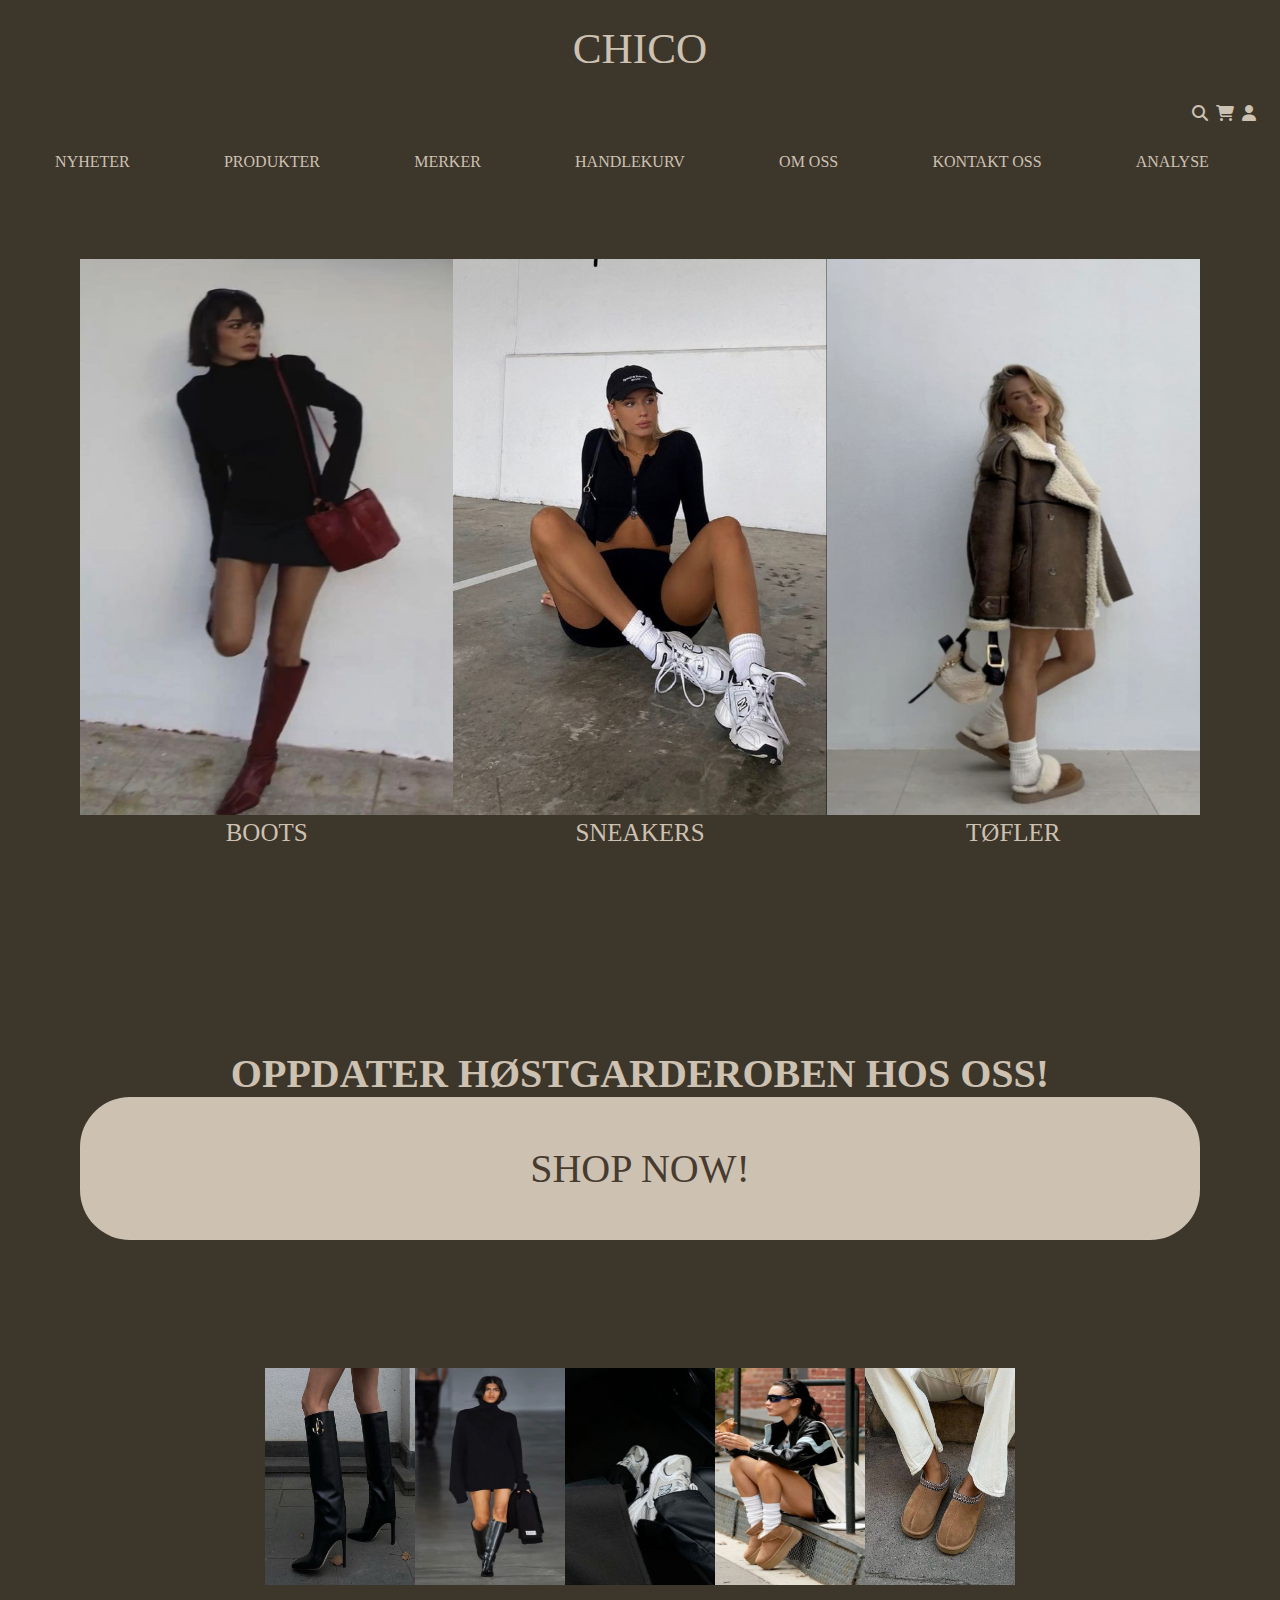
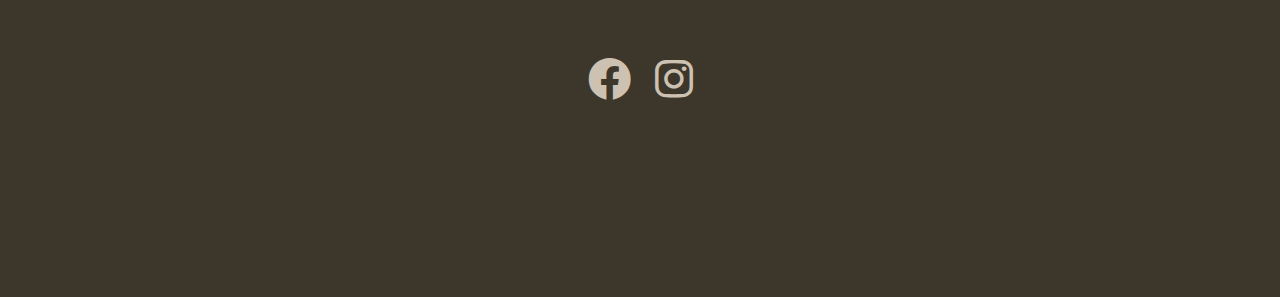
<file: index.html>
<!doctype html>
<html lang="nb">
    <head>
        <meta charset="utf-8">
        <meta name="viewport" content="width=device-width, initial-scale=1.0">
        <meta name="author" content="Louise Amundsen">
        <meta name="description" content="forside til nettbutikk for damesko">
        <meta name="keywords" content="sko, boots, sneakers, tøfler,">
        <!--metadata for instagram start-->
        <!--kilde https://developers.facebook.com/docs/sharing/webmasters/#markup-->
        <meta property="og:title" content="De perfekte skoene for vinteren">
        <meta property="og:description" content="Finn de perfekte skoene du trenger for å holde deg varm og fashionable i julen">
        <meta property="og:image" content="https://no.pinterest.com/pin/108649409753824873/"> <!--tok et passende bilde fra pinterest for å simulere at det er en del av nettsiden og "annonsen" som vises på SOME-->
        <meta propert="og:url" content="https://chico.no"> <!--lagt inn en ikke fungerende url for å simulere at det skal være en link til min nettbutikk -->
        <!--metadata for instagram slutt-->
        <link rel="stylesheet" href="https://necolas.github.io/normalize.css/8.0.1/normalize.css" type="text/css">
        <link href="css/font/css/fontawesome.css" rel="stylesheet">
        <link href="css/font/css/brands.css" rel="stylesheet">
        <link href="css/font/css/solid.css" rel="stylesheet">
        <link rel="stylesheet" href="css/style.css" type="text/css">
        <title>CHICO Damesko</title>
    </head>
    <body>
        <!--skip til hovedinnhold kilde https://www.uutilsynet.no/veiledning/tastaturnavigasjon/37#snarvei_for__hoppe_til_hovedinnholde -->
        <a href="#hovedinnhold" class="snarvei" id="skip">Hopp til hovedinnholdet</a>
        <div id="grid-container">
        <!--aria attributter kilde http://mcdlr.com/wai-aria-cheatsheet/-->
        <header role="banner">
                <nav role="navigation">
                    <a href="#" id="logo">CHICO</a> <!--Logo-->
                    <div> 
                        <i class="fa-solid fa-magnifying-glass"></i>
                        <i class="fa-solid fa-cart-shopping"></i>
                        <i class="fa-regular fa-user"></i>
                    </div>
                    <ul class="navbar">
                        <li><a href="#">NYHETER</a></li>
                        <li><a href="produkt.html">PRODUKTER</a></li>
                        <li><a href="#">MERKER</a></li>
                        <li><a href="handlekurv.html">HANDLEKURV</a></li>
                        <li><a href="#">OM OSS</a></li>
                        <li><a href="#">KONTAKT OSS</a></li>
                        <li><a href="analyse.html">ANALYSE</a></li>
                    </ul>
                </nav>
                <i id="ham" class="fa-solid fa-bars"></i>
        </header>
        <main role="main">
        <section id="hovedinnhold" tabindex="-1">
            <section class="flex-container">
                <article>
                    <img src="img/boots-hvit-vegg.jpg" alt="boots med hvit bakgrunn" class="forside-bilder">
                    <!--https://no.pinterest.com/pin/149533650119932240/-->
                    <a href="produkt.html" class="read-btn">BOOTS</a>
                </article>
                <article>   
                    <img src="img/sneaker-sitter.jpg" alt="sneakers sittende forran hvit vegg" class="forside-bilder">
                    <!--https://no.pinterest.com/pin/1759287345765280/ -->
                    <a href="produkt.html" class="read-btn">SNEAKERS</a>
                </article>   
                <article>
                    <img src="img/tøfler-hvit-vegg.jpg" alt="tøfler forran hvit vegg" class="forside-bilder">
                    <!--https://no.pinterest.com/pin/611785930650629727/-->
                    <a href="produkt.html" class="read-btn">TØFLER</a>
                </article>
            </section>

            <section>
                <h1> OPPDATER HØSTGARDEROBEN HOS OSS!</h1>
                <a href="produkt.html" class="read-more-btn"> SHOP NOW!</a>
            </section>
            <div>
                <section>
                     <img src="img/svarte-boots.jpg" alt="svarte boots" class="some-bilder">
                     <!--https://no.pinterest.com/pin/53972895527183555/-->
                </section>
                <section>
                    <img src="img/catwalk.jpg" alt="catwalk bilde med svarte klær" class="some-bilder">
                    <!--https://no.pinterest.com/pin/388294799134687611/-->
                </section>
                <section>
                    <img src="img/hvit-sneakers-bil.jpg" alt="bilde av hvite sneakers i en bil" class="some-bilder">
                    <!--https://no.pinterest.com/pin/663718063852752085/-->
                </section>
                <section>
                    <img src="img/bella-ugg.jpg" alt="bella hadid med uggs" class="some-bilder">
                    <!--https://no.pinterest.com/pin/687784174363261637/-->
                </section>
                <section>
                    <img src="img/ugg-tasman.jpg" alt="bilde av uggs tasmam" class="some-bilder">
                    <!--https://no.pinterest.com/pin/406379566387078228/-->
                </section>
            </div>
        </section>
        </main>
        <footer role="contentinfo">
            <i class="fa-brands fa-facebook"></i>
            <i class="fa-brands fa-instagram"></i>           
        </footer>
        <!--Java script koden under er hentet fra forelesning til ann-charlotte-->
        <script> 

            let x = document.querySelector(".navbar")
            
            document.getElementById("ham").addEventListener("click", (e) =>{
                if (x.className === "navbar"){
                    x.className += " responsive";
                } else {
                    x.className = "navbar"
                }
            })

        </script>
        </div>
    </body>
</html>
</file>
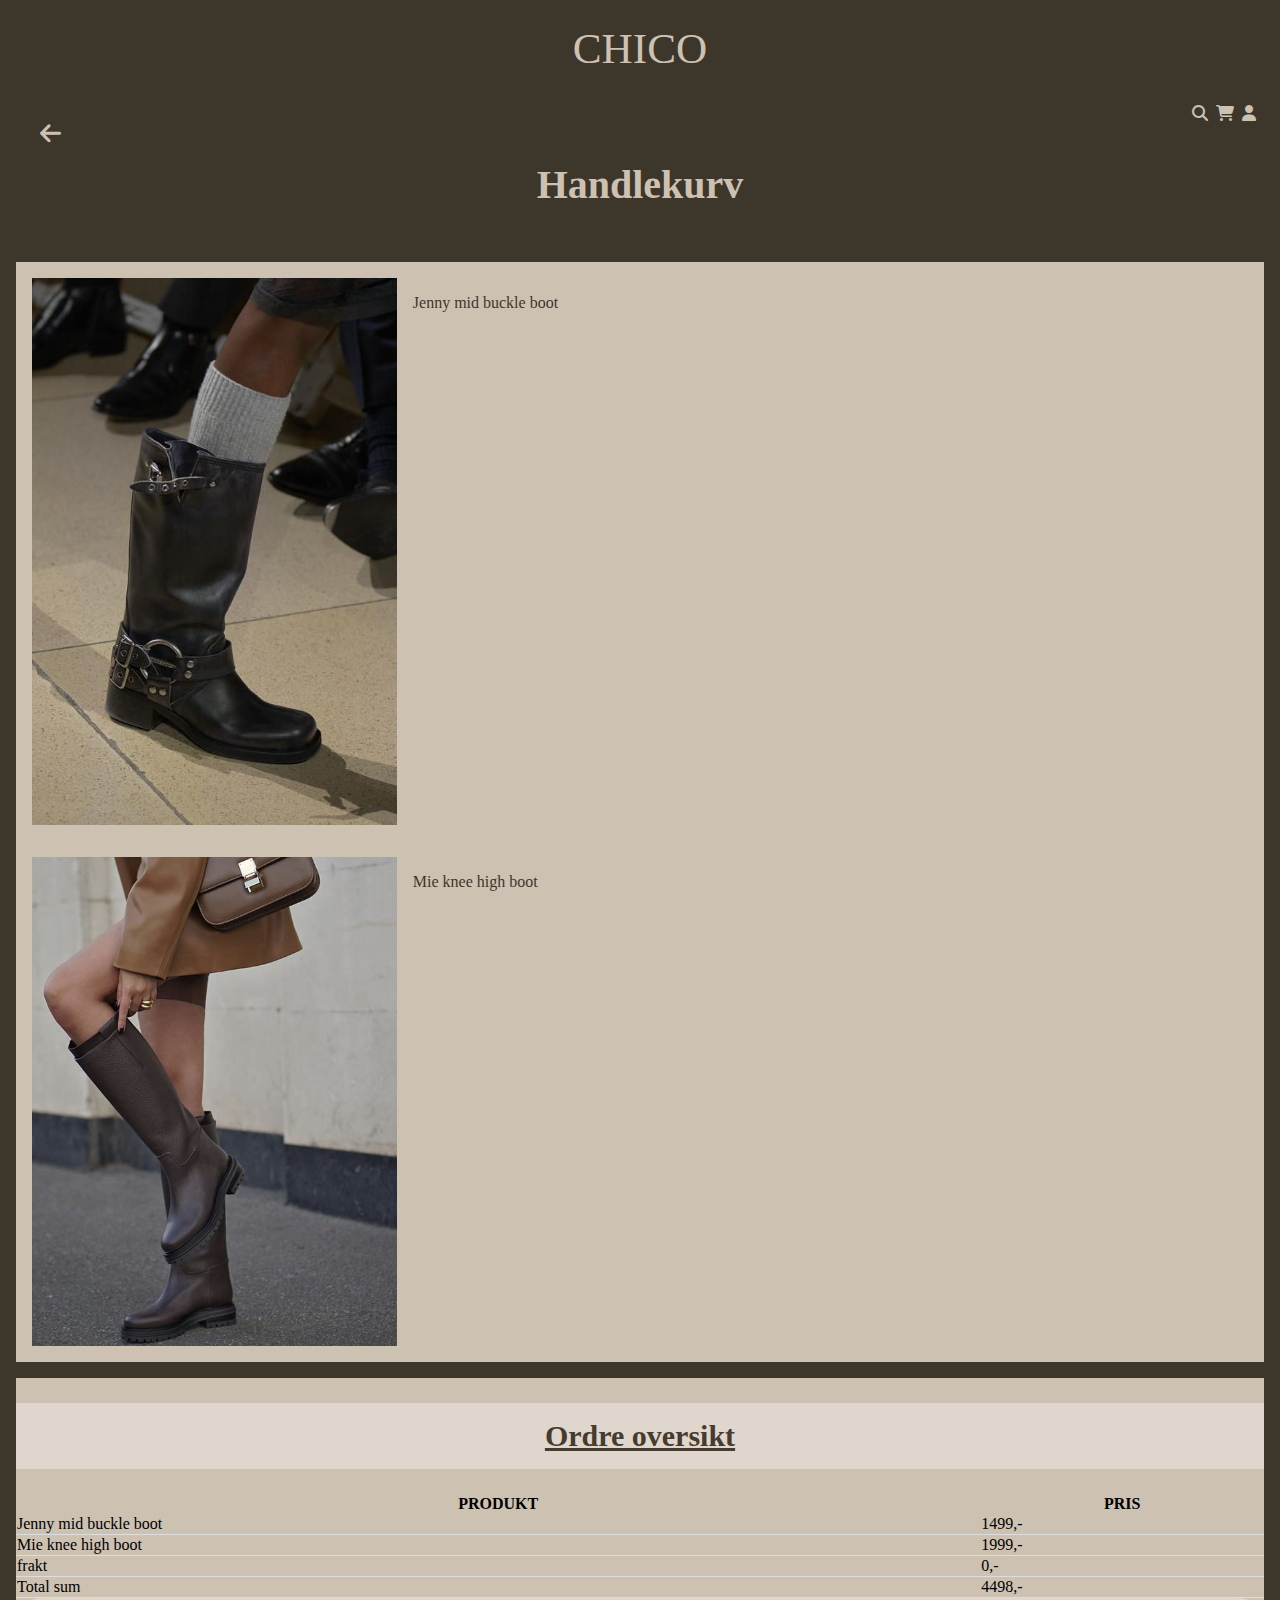
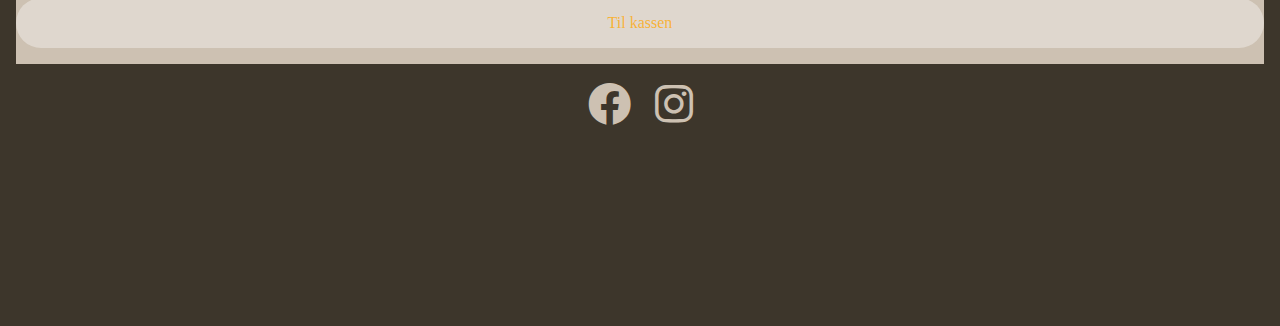
<file: handlekurv.html>
<!doctype html>
<html lang="en">
    <head>
        <meta charset="utf-8">
        <meta name="author" content="Louise Amundsen">
        <meta name="viewport" content="width=device-width, initial-scale=1.0 ">
        <meta name="description" content="handlelkurv siden til skobutikk">
        <meta name="keywords" content="sko, boots, sneakers, tøfler,">
        <!--metadata for some start-->
        <!--kilde https://developers.facebook.com/docs/sharing/webmasters/#markup-->
        <meta property="og:title" content="Must haves du trenger i sko garderoben!">
        <meta property="og:description" content="Her ser du noen av våre must haves for vinteren og hvor lett du kan klikke det hjem til deg!">
        <meta property="og:image" content="https://no.pinterest.com/pin/53972895527183555/"> <!--tok et passende bilde jeg har på nettsiden for å simulere at det er en del av nettsiden og "annonsen" som vises på SOME-->
        <meta propert="og:url" content="https://chico.no/handlekurv"> <!--lagt inn en ikke fungerende url for å simulere at det skal være en link til min nettbutikk -->
        <!--metadata for some slutt-->
        <link rel="stylesheet" href="https://necolas.github.io/normalize.css/8.0.1/normalize.css" type="text/css">
        <link href="css/font/css/fontawesome.css" rel="stylesheet">
        <link href="css/font/css/brands.css" rel="stylesheet">
        <link href="css/font/css/solid.css" rel="stylesheet">
        <link rel="stylesheet" href="css/style.css" type="text/css">
        <title> Handlekurv </title>
    </head>
    <body>
        <!--skip til hovedinnhold kilde https://www.uutilsynet.no/veiledning/tastaturnavigasjon/37#snarvei_for__hoppe_til_hovedinnholdet-->
        <a href="#hovedinnhold" class="snarvei" id="skip">Hopp til hovedinnholdet</a>
        <div id="grid-container">
        <header role="banner">
               <span>
                 <a href="index.html" id="logo">CHICO</a> <!--Logo-->
               </span>
               <div class="handlekurv-ikoner">
                    <i class="fa-solid fa-magnifying-glass"></i>
                    <i class="fa-solid fa-cart-shopping"></i>
                    <i class="fa-regular fa-user"></i>
               </div>
               <i id="arrow-left" class="fa-solid fa-arrow-left"></i>
               <nav>
                 <ul class="handlekurv-navbar">
                    <li><a href="index.html">HJEM</a></li>
                    <li><a href="produkt.html">PRODUKTER</a></li>
                    <li><a href="#">OM OSS</a></li>
                    <li><a href="#">KONTAKT OSS</a></li>
                    <li><a href="analyse.html">ANALYSE</a></li>
                 </ul>
               </nav>
               <h1>Handlekurv</h1>
        </header>
        <main role="main">
            <section id="hovedinnhold" tabindex="-1">
            <section class="handlekurv">
                <article class="handlekurv-article">
                    <img src="img/brun-boot.jpg" alt="bilde av en brun boots på catwalk" class="handlekurv-bilder">
                    <!--https://no.pinterest.com/pin/22447698134968189/-->
                    <p class="handlekurv-p">Jenny mid buckle boot</p>
                </article>
                <article class="handlekurv-article">
                    <img src="img/to-brune-boots.jpg" alt="bilde av brune boots utendørs" class="handlekurv-bilder">
                    <!--https://no.pinterest.com/pin/19281104647956591/-->
                    <p class="handlekurv-p">Mie knee high boot</p>
                </article>
            </section>
            <aside>
                <h2>Ordre oversikt</h2>
                <!--under har jeg brukt w3schools til <table> taggen https://www.w3schools.com/html/html_tables.asp -->
                <table style="width:100%">
                    <tr>
                        <th>PRODUKT</th>
                        <th>PRIS</th>
                    </tr>
                    <tr>
                        <td>Jenny mid buckle boot</td> <!--colspan taggen hentet fra w3schools https://www.w3schools.com/css/css_table.asp-->
                        <td>1499,-</td>
                    </tr>
                    <tr>
                        <td>Mie knee high boot</td>
                        <td>1999,-</td>
                    </tr>
                    <tr>
                        <td>frakt</td>
                        <td>0,-</td>
                    </tr>
                    <tr>
                        <td>Total sum</td>
                        <td>4498,-</td>
                    </tr>
                </table>
                <a href="#" class="black-btn">Til kassen</a>
            </aside>
            </section>
        </main>
        <footer role="contentinfo">
                <i class="fa-brands fa-facebook"></i>
                <i class="fa-brands fa-instagram"></i> 
        </footer>
        <!--java script koden er hentet fra forelesningen til ann-charlott-->
        <script>

            let x = document.querySelector(".handlekurv-navbar")
            
            document.getElementById("arrow-left").addEventListener("click", (e) =>{
                if (x.className === "handlekurv-navbar"){
                    x.className += " responsive";
                } else {
                    x.className = "handlekurv-navbar"
                }
            })

        </script>
        </div>
    </body>


</html>
</file>
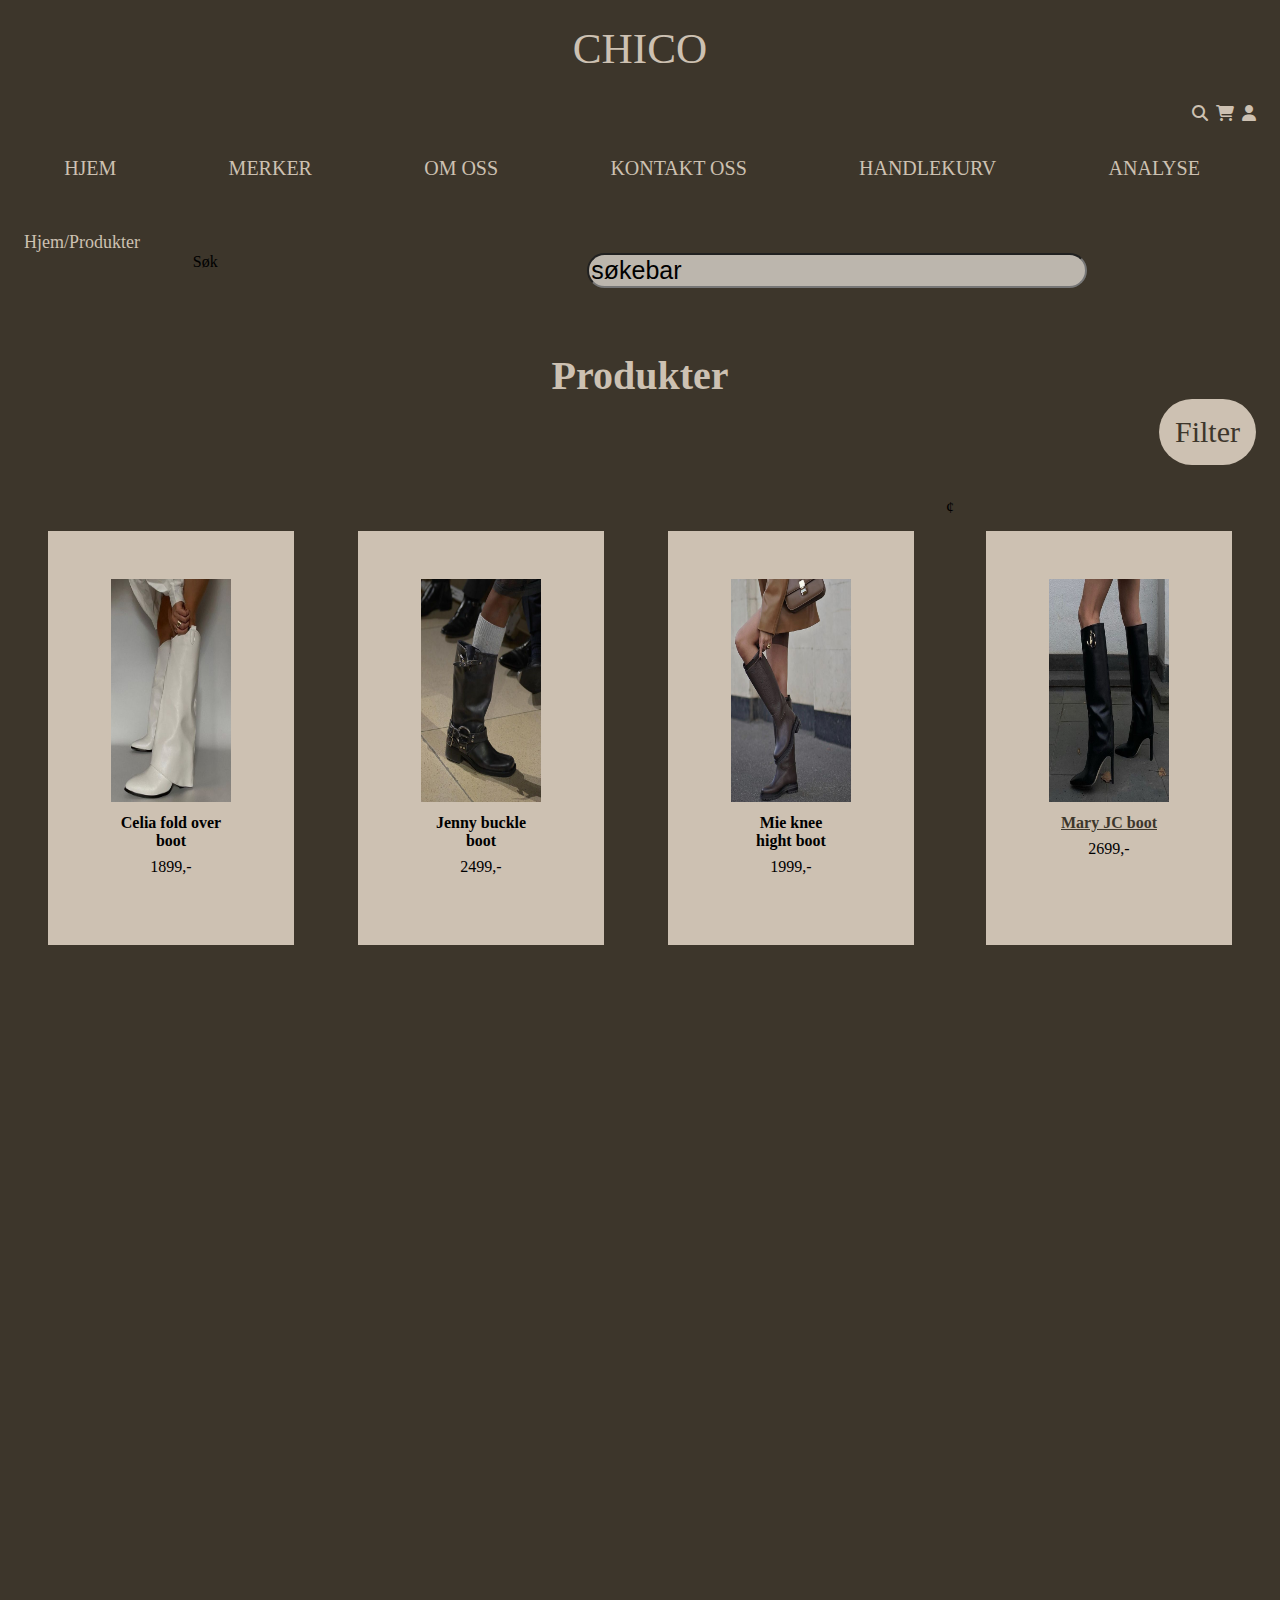
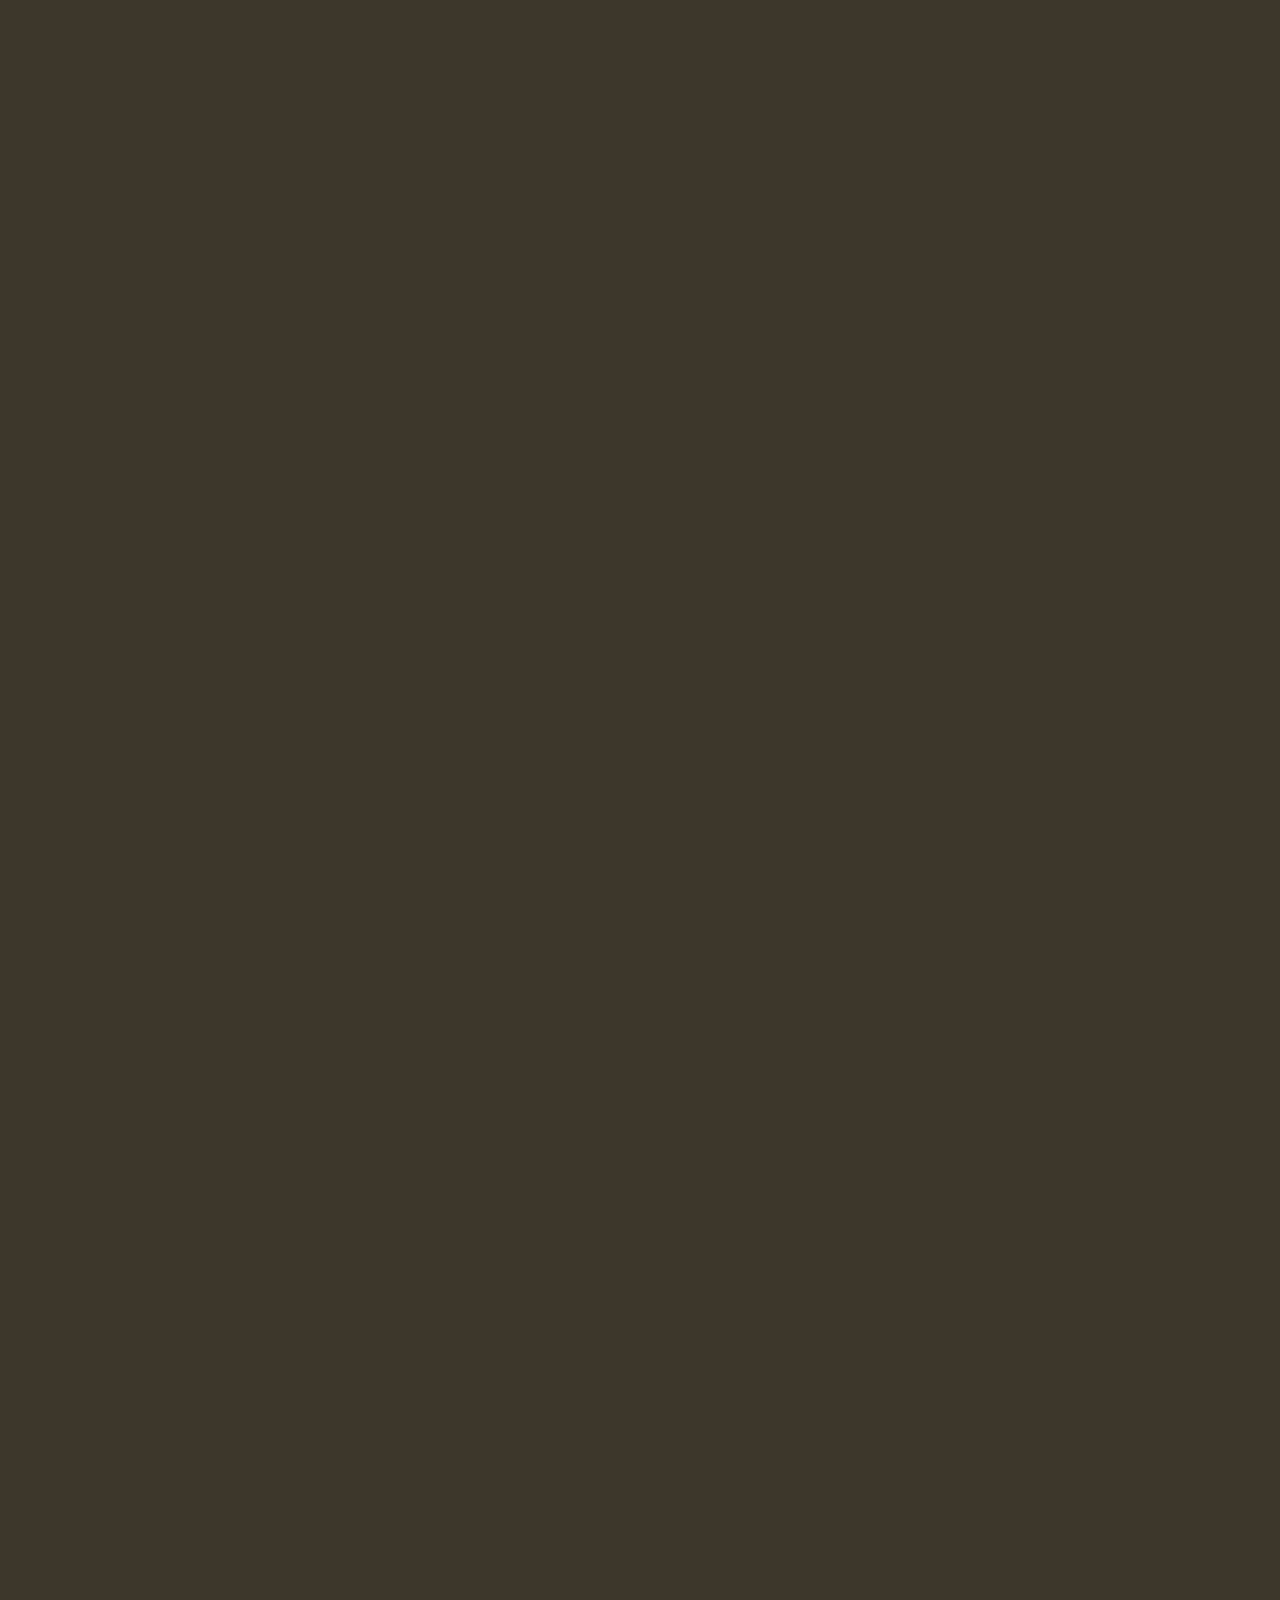
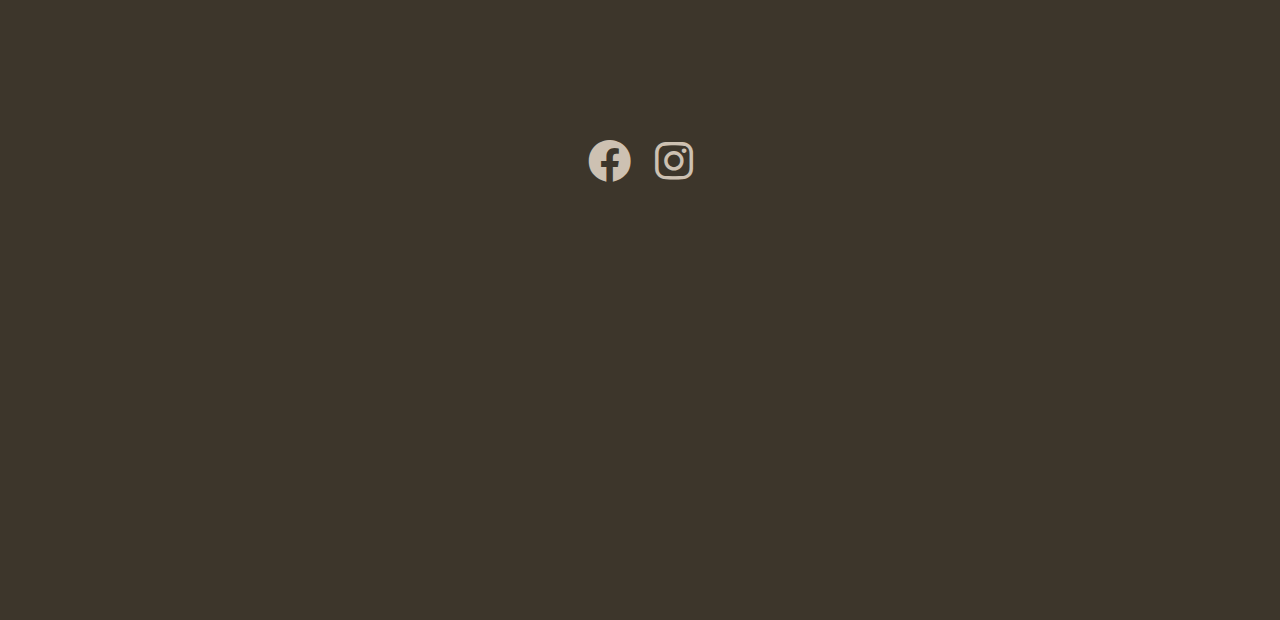
<file: produkt.html>
<!doctype html>
<html lang="en">
    <head>
        <meta charset="utf-8">
        <meta name="author" content="Louise Amundsen">
        <meta name="viewport" content="width=device-width, initial-scale=1.0 ">
        <meta name="description" content="produkside til skobutikk">
        <meta name="keywords" content="sko, boots, sneakers, tøfler,">
        <!--metadata for some start-->
        <!--kikde https://developers.facebook.com/docs/sharing/webmasters/#markup-->
        <meta property="og:title" content="Disse Bootsene trenger du i vinter!">
        <meta property="og:description" content="Finn de perfekte skoene du trenger for å holde deg varm og komfertabel hele vinteren">
        <meta property="og:image" content="https://i.pinimg.com/564x/05/9d/b7/059db7b7bea9336577566ffb4873607e.jpg"> <!--tok et passende bilde fra pinterest for å simulere at det er en del av nettsiden og "annonsen" som vises på SOME-->
        <meta propert="og:url" content="https://chico.no/produkter"> <!--lagt inn en ikke fungerende url for å simulere at det skal være en link til min nettbutikk -->
        <!--metadata for some slutt-->
        <link rel="stylesheet" href="https://necolas.github.io/normalize.css/8.0.1/normalize.css" type="text/css">
        <link href="css/font/css/fontawesome.css" rel="stylesheet">
        <link href="css/font/css/brands.css" rel="stylesheet">
        <link href="css/font/css/solid.css" rel="stylesheet">
        <link rel="stylesheet" href="css/style.css" type="text/css">
        <title> Produkter </title>
    </head>
    <body>
        <!--skip til hovedinnhold kilde https://www.uutilsynet.no/veiledning/tastaturnavigasjon/37#snarvei_for__hoppe_til_hovedinnholdet-->
        <a href="#hovedinnhold" class="snarvei" id="skip">Hopp til hovedinnholdet</a>
        <div id="grid-container">
            <header role="banner">
                <span>
                    <a href="index.html" id="logo">CHICO</a> <!--Logo-->
                </span>
                <nav role="navigation">
                    <div>
                        <i class="fa-solid fa-magnifying-glass"></i>
                        <i class="fa-solid fa-cart-shopping"></i>
                        <i class="fa-regular fa-user"></i>
                    </div>
                    <i id="ham" class="fa-solid fa-bars"></i>
                    <ul class="produkt-navbar">
                        <li><a href="index.html">HJEM</a></li>
                        <li><a href="#">MERKER</a></li>
                        <li><a href="#">OM OSS</a></li>
                        <li><a href="#">KONTAKT OSS</a></li>
                        <li><a href="handlekurv.html">HANDLEKURV</a></li>
                        <li><a href="analyse.html">ANALYSE</a></li>
                    </ul>
                    <p>Hjem/Produkter</p>
                    <label>
                      Søk
                      <input type="text" id="søk"  placeholder="søkebar">
                    </label>
                </nav>
                <h1>Produkter</h1>
                <div class="filter-knapp">
                    <a href="#" class="filter-btn">Filter</a>
                </div>
            </header>
            <main role="main" class="pynt-produktside">
                <section id="hovedinnhold" tabindex="-1">
                <section class="produkter-1">
                    <article itemscope itemtype="https://schema.org/Product" class="produktside-article">
                        <img itemprop="image" src="img/hvit-boot.jpg" alt="hvite boots forran hvit vegg" class="produktside-bilder">
                        <!--https://no.pinterest.com/pin/15692298693976891/-->
                        <h2 class="navn-sko" itemprop="name">Celia fold over boot</h2>
                        <p itemprop="price" content="1899.00" class="navn-sko">1899,-</p>
                        <meta itemprop="position" content="1">
                        <div itemprop="aggregateRating" itemscope itemtype="https://schema.org/aggregateRating">
                            <meta itemprop="reviewCount" content="100">
                            <meta itemprop="ratingValue" content="5">
                        </div>
                    </article>
                    <article itemscope itemtype="https://schema.org/Product" class="produktside-article">
                        <img itemprop="image" src="img/brun-boot.jpg" alt="brun boot på catwalk" class="produktside-bilder">
                        <!--https://no.pinterest.com/pin/22447698134968189/-->
                        <h2 class="navn-sko" itemprop="name">Jenny buckle boot</h2>
                        <p itemprop="price" content="2499.00" class="navn-sko">2499,-</p>
                        <meta itemprop="position" content="2">
                        <div itemprop="aggregateRating" itemscope itemtype="https://schema.org/aggregateRating">
                            <meta itemprop="reviewCount" content="110">
                            <meta itemprop="ratingValue" content="4.5">
                        </div>
                    </article>
                    <article itemscope itemtype="https://schema.org/Product" class="produktside-article">
                        <img itemprop="image" src="img/to-brune-boots.jpg" alt="to brune boots" class="produktside-bilder">
                        <!--https://no.pinterest.com/pin/19281104647956591/-->
                        <h2 class="navn-sko" itemprop="name">Mie knee hight boot</h2>
                        <p itemprop="price" content="1999.00" class="navn-sko">1999,-</p>
                        <meta itemprop="position" content="3">
                        <div itemprop="aggregateRating" itemscope itemtype="https://schema.org/aggregateRating">
                            <meta itemprop="reviewCount" content="100">
                            <meta itemprop="ratingValue" content="5">
                        </div>
                    </article>¢
                    <article itemscope itemtype="https://schema.org/Product" class="produktside-article">
                        <img itemprop="image" src="img/svarte-boots.jpg" alt="to svarte boots forran en vegg" class="produktside-bilder">
                        <!--https://no.pinterest.com/pin/53972895527183555/-->
                        <h2 classs="navn-sko" itemprop="name">Mary JC  boot</h2>
                        <p itemprop="price" content="2699.00" class="navn-sko"> 2699,-</p>
                        <meta itemprop="position" content="4">
                        <div itemprop="aggregateRating" itemscope itemtype="https://schema.org/aggregateRating">
                            <meta itemprop="reviewCount" content="100">
                            <meta itemprop="ratingValue" content="4.8">
                        </div>
                    </article>
                </section>
                </section>
            </main>
            <footer role="contentinfo"> 
                    <i class="fa-brands fa-facebook"></i>
                    <i class="fa-brands fa-instagram"></i> 
            </footer>
        </div>
        <!--java script koden er hentet fra forelesningen til ann-charllotte-->
        <script>

            let x = document.querySelector(".produkt-navbar")
            
            document.getElementById("ham").addEventListener("click", (e) =>{
                if (x.className === "produkt-navbar"){
                    x.className += " responsive";
                } else {
                    x.className = "produkt-navbar"
                }
            })

        </script>
    </body>
</html>
</file>
<file: css/style.css>
*{
    box-sizing: border-box;
}

body{
    background-color: rgb(61, 54, 43);
}

#grid-container{ /*ALLE SIDENE*/
    /* inspirasjon for css for grid er hentet fra webstricks https://lms.webtricks.blog/kurs/webutvikling/css-grid/grid-container*/
    display: grid;
    grid-template-areas: "header"
                        "main"
                        "footer";
    grid-row-gap: 10px;
    grid-column-gap: 10px;
    grid-template-rows: 0fr 3fr 0fr;
}


header{ /*ALLE SIDENE*/
  grid-area: header;
}

main{ /*ALLE SIDENE*/
    grid-area: main;
}

footer{ /*ALLE SIDENE*/
    grid-area: footer;
}


#logo{ /*ALLE SIDENE*/
    display: grid;
    text-decoration: none; 
    justify-content: center;
    font-size: calc(1.5em + 1.5vw);
    font-weight: 500;
    color: rgb(205,193,178);
    padding: 1rem;
}

.handlekurv-ikoner{ /*HANDLEKURVSIDEN*/
    display: flex;
    justify-content: right;
    position: relative;
    gap:0.5rem;
    padding: 1rem 1rem 0rem 0rem;
    color: rgb(205,193,178);
}

#arrow-left{
    display: flex;
    padding: 0rem 2rem;
    color: rgb(205,193,178);
    font-size: 1.5rem;
}

header nav div{ /*FORSIDEN OG PRODUKTSIDEN*/
    display: flex;
    justify-content: right;
    position: relative;
    gap: 0.5rem;
    padding: 1rem 1rem 0rem 0;
    color: rgb(205,193,178);
}
.handlekurv-navbar{
    display: none;
    text-decoration: none;
}

.produkt-navbar{ /*PRODUKTSIDE*/
    display: none;
    text-decoration: none;
}

#ham{ /*FORSIDEN OG PRODUKTSIDEN*/
    display: flex;
    justify-content: left;
    font-size:1.8rem;
    padding: 0rem 0rem 0rem 1rem;
    color: rgb(205,193,178);
}

header nav p{ /*PRODUKTSIDE*/
    color: rgb(205,193,178);
    text-decoration-line: none;
}

header nav label{ /*PRODUKTSIDE*/
    display: flex;
    justify-content: space-around;
}

header nav label input{ /*PRODUKTSIDE*/
    width: 320px;
    background-color: rgba(226, 219, 211, 0.775);
    border-radius: 50px;
    color: black;
}

::placeholder {
    color: black;
}

#skip{
    color: white;
}

.navbar{ /*FORSIDEN*/
    display: none;
    text-decoration: none;
}

.responsive{ /*FORSIDE OG PRODUKTSIDE*/
    display: flex;
    flex-direction: column;
    position: absolute;
    background-color: #a89e9e;
    width:100%;
    list-style: none;
    padding: 0;
}

.responsive a{ /*FORSIDEN*/
    color: #fff;
    display: inline-block;
    text-decoration: none;
    padding:1rem;
}

h1{ /*PRODUKTSIDEN*/
    color: rgb(205,193,178);
    text-decoration-line: none;
    padding: 0rem 1rem;
    margin: 1rem 0rem 0rem;
}

.filter-knapp{ /*PRODUKTSIDE*/
    display: flex;
    justify-content: right;
    padding: 0rem 1rem 0rem 0rem;
}

header div a{ /*PRODUKTSIDE*/
    background-color: rgb(205,193,178);
    color: rgb(61, 54, 43);
    text-decoration: none;
    border-radius: 50px;
    padding: 0.2rem;
}



main{ /*ALLE SIDENE*/
    width: 100%;
    margin: 0 auto;
    padding: 0.5rem;
}

.flex-container{ /*FORSIDEN*/
    display: flex;
    flex-direction: row;
    justify-content: center;
}

article{ /*USIKKER*/
    flex: 1;

}

.forside-bilder{ /*FORSIDEN*/
    max-width: 100%;
    height: 80%;
    width: 100%;
}

.produkter-1{ /*PRODUKTSIDE*/
    display: flex;
    flex-wrap: wrap;
    flex-direction: row;
}



.produktside-article{ /*PRODUKTSIDE*/
    width: 100%;
    text-align: center;
    padding: 3rem;
    background-color: rgb(205,193,178);
    margin: 2rem;
}

.produktside-bilder{ /*PRODUKTSIDE*/
    max-width: 100%;
    height: 70%;
    width: 80%;
}

.handlekurv{
    display: flex;
    flex-direction: column;
    background-color: rgb(205,193,178);
}

.handlekurv-article{
    display: flex;
    padding: 1rem;
}

.handlekurv-p{
    padding: 1rem;
}

.handlekurv-bilder{
    max-width: 100%;
    height: auto;
    width: 30%;
}


.read-btn{ /*FORSIDEN*/
    display: flex;
    color: rgb(205,193,178);
    text-decoration: none;
    justify-content: center;
    
}

main section h1{ /*FORSIDEN*/
    display: flex;
    justify-content: center;
    color:rgb(205,193,178);
    padding: 1rem 2rem 0rem;
    text-align: center;
    text-decoration: none;
}

main section article h2{
    display: flex;
    color:rgb(61, 54, 43);
    padding: 0rem 1rem 0rem;
    font-size: 16px;
    margin: 0.5rem;
}

main section article p{
    color: rgb(61, 54, 43);
    padding: 0;
    margin: 0;

}

.read-more-btn{ /*ALLE SIDENE*/
    display: flex;
    background-color:rgb(205,193,178);
    color:rgb(70, 59, 46);
    text-decoration: none;
    justify-content: center;
    padding: 2rem;
    margin: 0rem 4rem 4rem;
    border-radius:50px;
}

.some-bilder{ /*FORSIDEN*/
    max-width: 100%;
    height: 80%;
    width: 100%;
}

main div{ /*FORSIDEN*/
    display: flex;
    flex-direction: row;
    justify-content: center;
    padding: 4rem 4rem 0rem;
}

main aside{ /*HANDLEKURV*/
    background-color: rgb(205,193,178);
    padding: 0rem 0rem 1rem;
    margin: 1rem 0rem 0rem;
}

main aside h2{ /*HANDLEKURV*/
    display: flex;
    background-color: rgba(242, 238, 233, 0.500);
    color: rgb(70, 59, 46);
    justify-content: center;
    padding: 1rem;
}

table{ /* table og td css er hentet fra w3schools https://www.w3schools.com/css/css_table.asp*/
    border-collapse: collapse; 
    
}

td{
    border-bottom: 1px solid #ddd;
}


.black-btn{ /*HANDLEKURV*/
    display: flex;
    justify-content: center;
    text-decoration: none;
    padding: 1rem;
    color: rgba(255, 166, 0, 0.758);
    background-color: rgba(242, 238, 233, 0.500);
    border-radius: 100px;
}

footer{ /*ALLE SIDENE*/
    display: flex;
    color:rgb(205,193,178);
    justify-content: center;
    gap: 1.5rem;
    font-size: calc(1.5em + 1.5vw);
}

.navbar-analyse{
    color: rgb(253, 253, 253);
    display: flex;
    justify-content: space-around;
    list-style-type: none;
    padding: 1rem 1rem 1rem 0rem;
}

.analyse-p{
    color: rgb(205,193,178);
    font-size: 20px;
    padding: 1rem 0rem 1rem 0rem;
}


header nav li a{
    color: rgb(205,193,178);
    text-decoration: none;
}

h2{
    display: flex;
    justify-content: center;
    color:rgb(205,193,178);
    padding: 4rem 0rem 0rem;
    text-align: center;
    font-size: 30px;
    text-decoration: underline;
}

.navn-sko{
    color: black;
    text-decoration: none;
}

.overskrift{
    color: rgb(205,193,178);
    justify-content: left;
    padding: 3rem 0rem 0rem;
    font-size: 25px;
    
}


h4{
    color: rgb(205,193,178);
    font-size: 20px;
    padding: 4rem 0rem 0rem;
    margin: 4rem 0rem 0rem;
}

h6{
    color: rgb(205,193,178);
}

.analyse-bilder{
    max-width: 30%;
    height: 20%;
    width: 50%;
}

.analyse-webaim{
    max-width: 20%;
    height: 10%;
    width: 40%;
}

.analyse-bilder-seo{
    max-width: 50%;
    height: 30%;
    width: 80%;
    padding: 0rem 0rem 3rem;
}

.analyse-table{
    background-color: #fff;
}

.liste{
    color: rgb(205,193,178);
}

section p{
    color: rgb(205,193,178);
}

.p-resultater{
    color: rgb(205,193,178);
    font-size: 20px;
    padding: 1rem 0rem 1rem 0rem;
}

.snarvei{
    position: absolute;
    left:-2000px;
    top: 0px;
}

.snarvei:focus{
    left:0px;
}

.chatgpt-padding{
    padding: 1rem 0rem 0rem 0rem;
}






@media only screen and (min-width:600px){

    /*css for grid er hentet fra webtricks https://lms.webtricks.blog/kurs/webutvikling/css-grid/grid-container*/
        #grid-container{ /*ALLE SIDENE*/ 
            display: grid;
            grid-template-areas: "header header header"
                                "main main main"
                                "footer footer footer";
            grid-row-gap: 10px;
            grid-column-gap: 10px;
            grid-template-columns: 0fr 3fr 0fr;
            grid-template-rows: 1fr 6fr 1fr;
         }

        #ham{ /*FORSIDE OG PRODUKTSIDE*/
            display: none;
        }

        .navbar{ /*FORSIDE*/
            display: flex;
            justify-content: space-around;
            list-style-type: none;
            padding: 1rem 1rem 1rem 0rem;
        }

        header nav ul li a{ /*FORSIDE*/
            text-decoration: none;
            color: rgb(205,193,178);
        }

        .flex-container{ /*FORSIDE*/
            padding: 0rem 4rem 4rem 4rem;
        }

        .read-btn{ /*FORSIDE*/
            font-size: 25px;
        }

        main section h3{ /*FORSIDE*/
            font-size: 30px;
        }

        .read-more-btn{ /*FORSIDE*/
            padding: 3rem;
            font-size: 40px;
        }

        .some-bilder{ /*FORSIDE*/
            max-width: 150px;
        }

        .produkt-navbar{ /*PRODUKTSIDE*/
            display: flex;
            list-style-type: none;
            justify-content: space-around;
            padding: 1rem 1rem 1rem 0rem;
            font-size: 20px;
        }

        header nav p{ /*PRODUKTSIDE*/
            padding: 1rem 1rem 0rem;
            margin: 1rem 0rem 0rem;
            font-size: 18px;
        }

        header nav label{ /*PRODUKTSIDE*/
            padding: 0rem 0rem 3rem;
        }

        header nav label input{ /*PRODUKTSIDE*/
            font-size: 25px;
            width: 500px;
        }

        h1{ /*PRODUKTSIDE*/
            text-align: center;
            font-size: 40px;
        }

        .filter-knapp{ /*PRODUKTSIDE*/
            font-size:30px;
        }

        .filter-btn{ /*PRODUKTSIDE*/
            padding: 1rem;
            margin: 0rem 0rem 1rem;
            border-radius: 50px;
        }

        main aside{
            display: grid;
        }
}
</file>
<file: css/font/css/brands.css>
/*!
 * Font Awesome Free 6.4.2 by @fontawesome - https://fontawesome.com
 * License - https://fontawesome.com/license/free (Icons: CC BY 4.0, Fonts: SIL OFL 1.1, Code: MIT License)
 * Copyright 2023 Fonticons, Inc.
 */
:root, :host {
  --fa-style-family-brands: 'Font Awesome 6 Brands';
  --fa-font-brands: normal 400 1em/1 'Font Awesome 6 Brands'; }

@font-face {
  font-family: 'Font Awesome 6 Brands';
  font-style: normal;
  font-weight: 400;
  font-display: block;
  src: url("../webfonts/fa-brands-400.woff2") format("woff2"), url("../webfonts/fa-brands-400.ttf") format("truetype"); }

.fab,
.fa-brands {
  font-weight: 400; }

.fa-monero:before {
  content: "\f3d0"; }

.fa-hooli:before {
  content: "\f427"; }

.fa-yelp:before {
  content: "\f1e9"; }

.fa-cc-visa:before {
  content: "\f1f0"; }

.fa-lastfm:before {
  content: "\f202"; }

.fa-shopware:before {
  content: "\f5b5"; }

.fa-creative-commons-nc:before {
  content: "\f4e8"; }

.fa-aws:before {
  content: "\f375"; }

.fa-redhat:before {
  content: "\f7bc"; }

.fa-yoast:before {
  content: "\f2b1"; }

.fa-cloudflare:before {
  content: "\e07d"; }

.fa-ups:before {
  content: "\f7e0"; }

.fa-wpexplorer:before {
  content: "\f2de"; }

.fa-dyalog:before {
  content: "\f399"; }

.fa-bity:before {
  content: "\f37a"; }

.fa-stackpath:before {
  content: "\f842"; }

.fa-buysellads:before {
  content: "\f20d"; }

.fa-first-order:before {
  content: "\f2b0"; }

.fa-modx:before {
  content: "\f285"; }

.fa-guilded:before {
  content: "\e07e"; }

.fa-vnv:before {
  content: "\f40b"; }

.fa-square-js:before {
  content: "\f3b9"; }

.fa-js-square:before {
  content: "\f3b9"; }

.fa-microsoft:before {
  content: "\f3ca"; }

.fa-qq:before {
  content: "\f1d6"; }

.fa-orcid:before {
  content: "\f8d2"; }

.fa-java:before {
  content: "\f4e4"; }

.fa-invision:before {
  content: "\f7b0"; }

.fa-creative-commons-pd-alt:before {
  content: "\f4ed"; }

.fa-centercode:before {
  content: "\f380"; }

.fa-glide-g:before {
  content: "\f2a6"; }

.fa-drupal:before {
  content: "\f1a9"; }

.fa-hire-a-helper:before {
  content: "\f3b0"; }

.fa-creative-commons-by:before {
  content: "\f4e7"; }

.fa-unity:before {
  content: "\e049"; }

.fa-whmcs:before {
  content: "\f40d"; }

.fa-rocketchat:before {
  content: "\f3e8"; }

.fa-vk:before {
  content: "\f189"; }

.fa-untappd:before {
  content: "\f405"; }

.fa-mailchimp:before {
  content: "\f59e"; }

.fa-css3-alt:before {
  content: "\f38b"; }

.fa-square-reddit:before {
  content: "\f1a2"; }

.fa-reddit-square:before {
  content: "\f1a2"; }

.fa-vimeo-v:before {
  content: "\f27d"; }

.fa-contao:before {
  content: "\f26d"; }

.fa-square-font-awesome:before {
  content: "\e5ad"; }

.fa-deskpro:before {
  content: "\f38f"; }

.fa-sistrix:before {
  content: "\f3ee"; }

.fa-square-instagram:before {
  content: "\e055"; }

.fa-instagram-square:before {
  content: "\e055"; }

.fa-battle-net:before {
  content: "\f835"; }

.fa-the-red-yeti:before {
  content: "\f69d"; }

.fa-square-hacker-news:before {
  content: "\f3af"; }

.fa-hacker-news-square:before {
  content: "\f3af"; }

.fa-edge:before {
  content: "\f282"; }

.fa-threads:before {
  content: "\e618"; }

.fa-napster:before {
  content: "\f3d2"; }

.fa-square-snapchat:before {
  content: "\f2ad"; }

.fa-snapchat-square:before {
  content: "\f2ad"; }

.fa-google-plus-g:before {
  content: "\f0d5"; }

.fa-artstation:before {
  content: "\f77a"; }

.fa-markdown:before {
  content: "\f60f"; }

.fa-sourcetree:before {
  content: "\f7d3"; }

.fa-google-plus:before {
  content: "\f2b3"; }

.fa-diaspora:before {
  content: "\f791"; }

.fa-foursquare:before {
  content: "\f180"; }

.fa-stack-overflow:before {
  content: "\f16c"; }

.fa-github-alt:before {
  content: "\f113"; }

.fa-phoenix-squadron:before {
  content: "\f511"; }

.fa-pagelines:before {
  content: "\f18c"; }

.fa-algolia:before {
  content: "\f36c"; }

.fa-red-river:before {
  content: "\f3e3"; }

.fa-creative-commons-sa:before {
  content: "\f4ef"; }

.fa-safari:before {
  content: "\f267"; }

.fa-google:before {
  content: "\f1a0"; }

.fa-square-font-awesome-stroke:before {
  content: "\f35c"; }

.fa-font-awesome-alt:before {
  content: "\f35c"; }

.fa-atlassian:before {
  content: "\f77b"; }

.fa-linkedin-in:before {
  content: "\f0e1"; }

.fa-digital-ocean:before {
  content: "\f391"; }

.fa-nimblr:before {
  content: "\f5a8"; }

.fa-chromecast:before {
  content: "\f838"; }

.fa-evernote:before {
  content: "\f839"; }

.fa-hacker-news:before {
  content: "\f1d4"; }

.fa-creative-commons-sampling:before {
  content: "\f4f0"; }

.fa-adversal:before {
  content: "\f36a"; }

.fa-creative-commons:before {
  content: "\f25e"; }

.fa-watchman-monitoring:before {
  content: "\e087"; }

.fa-fonticons:before {
  content: "\f280"; }

.fa-weixin:before {
  content: "\f1d7"; }

.fa-shirtsinbulk:before {
  content: "\f214"; }

.fa-codepen:before {
  content: "\f1cb"; }

.fa-git-alt:before {
  content: "\f841"; }

.fa-lyft:before {
  content: "\f3c3"; }

.fa-rev:before {
  content: "\f5b2"; }

.fa-windows:before {
  content: "\f17a"; }

.fa-wizards-of-the-coast:before {
  content: "\f730"; }

.fa-square-viadeo:before {
  content: "\f2aa"; }

.fa-viadeo-square:before {
  content: "\f2aa"; }

.fa-meetup:before {
  content: "\f2e0"; }

.fa-centos:before {
  content: "\f789"; }

.fa-adn:before {
  content: "\f170"; }

.fa-cloudsmith:before {
  content: "\f384"; }

.fa-pied-piper-alt:before {
  content: "\f1a8"; }

.fa-square-dribbble:before {
  content: "\f397"; }

.fa-dribbble-square:before {
  content: "\f397"; }

.fa-codiepie:before {
  content: "\f284"; }

.fa-node:before {
  content: "\f419"; }

.fa-mix:before {
  content: "\f3cb"; }

.fa-steam:before {
  content: "\f1b6"; }

.fa-cc-apple-pay:before {
  content: "\f416"; }

.fa-scribd:before {
  content: "\f28a"; }

.fa-debian:before {
  content: "\e60b"; }

.fa-openid:before {
  content: "\f19b"; }

.fa-instalod:before {
  content: "\e081"; }

.fa-expeditedssl:before {
  content: "\f23e"; }

.fa-sellcast:before {
  content: "\f2da"; }

.fa-square-twitter:before {
  content: "\f081"; }

.fa-twitter-square:before {
  content: "\f081"; }

.fa-r-project:before {
  content: "\f4f7"; }

.fa-delicious:before {
  content: "\f1a5"; }

.fa-freebsd:before {
  content: "\f3a4"; }

.fa-vuejs:before {
  content: "\f41f"; }

.fa-accusoft:before {
  content: "\f369"; }

.fa-ioxhost:before {
  content: "\f208"; }

.fa-fonticons-fi:before {
  content: "\f3a2"; }

.fa-app-store:before {
  content: "\f36f"; }

.fa-cc-mastercard:before {
  content: "\f1f1"; }

.fa-itunes-note:before {
  content: "\f3b5"; }

.fa-golang:before {
  content: "\e40f"; }

.fa-kickstarter:before {
  content: "\f3bb"; }

.fa-grav:before {
  content: "\f2d6"; }

.fa-weibo:before {
  content: "\f18a"; }

.fa-uncharted:before {
  content: "\e084"; }

.fa-firstdraft:before {
  content: "\f3a1"; }

.fa-square-youtube:before {
  content: "\f431"; }

.fa-youtube-square:before {
  content: "\f431"; }

.fa-wikipedia-w:before {
  content: "\f266"; }

.fa-wpressr:before {
  content: "\f3e4"; }

.fa-rendact:before {
  content: "\f3e4"; }

.fa-angellist:before {
  content: "\f209"; }

.fa-galactic-republic:before {
  content: "\f50c"; }

.fa-nfc-directional:before {
  content: "\e530"; }

.fa-skype:before {
  content: "\f17e"; }

.fa-joget:before {
  content: "\f3b7"; }

.fa-fedora:before {
  content: "\f798"; }

.fa-stripe-s:before {
  content: "\f42a"; }

.fa-meta:before {
  content: "\e49b"; }

.fa-laravel:before {
  content: "\f3bd"; }

.fa-hotjar:before {
  content: "\f3b1"; }

.fa-bluetooth-b:before {
  content: "\f294"; }

.fa-sticker-mule:before {
  content: "\f3f7"; }

.fa-creative-commons-zero:before {
  content: "\f4f3"; }

.fa-hips:before {
  content: "\f452"; }

.fa-behance:before {
  content: "\f1b4"; }

.fa-reddit:before {
  content: "\f1a1"; }

.fa-discord:before {
  content: "\f392"; }

.fa-chrome:before {
  content: "\f268"; }

.fa-app-store-ios:before {
  content: "\f370"; }

.fa-cc-discover:before {
  content: "\f1f2"; }

.fa-wpbeginner:before {
  content: "\f297"; }

.fa-confluence:before {
  content: "\f78d"; }

.fa-mdb:before {
  content: "\f8ca"; }

.fa-dochub:before {
  content: "\f394"; }

.fa-accessible-icon:before {
  content: "\f368"; }

.fa-ebay:before {
  content: "\f4f4"; }

.fa-amazon:before {
  content: "\f270"; }

.fa-unsplash:before {
  content: "\e07c"; }

.fa-yarn:before {
  content: "\f7e3"; }

.fa-square-steam:before {
  content: "\f1b7"; }

.fa-steam-square:before {
  content: "\f1b7"; }

.fa-500px:before {
  content: "\f26e"; }

.fa-square-vimeo:before {
  content: "\f194"; }

.fa-vimeo-square:before {
  content: "\f194"; }

.fa-asymmetrik:before {
  content: "\f372"; }

.fa-font-awesome:before {
  content: "\f2b4"; }

.fa-font-awesome-flag:before {
  content: "\f2b4"; }

.fa-font-awesome-logo-full:before {
  content: "\f2b4"; }

.fa-gratipay:before {
  content: "\f184"; }

.fa-apple:before {
  content: "\f179"; }

.fa-hive:before {
  content: "\e07f"; }

.fa-gitkraken:before {
  content: "\f3a6"; }

.fa-keybase:before {
  content: "\f4f5"; }

.fa-apple-pay:before {
  content: "\f415"; }

.fa-padlet:before {
  content: "\e4a0"; }

.fa-amazon-pay:before {
  content: "\f42c"; }

.fa-square-github:before {
  content: "\f092"; }

.fa-github-square:before {
  content: "\f092"; }

.fa-stumbleupon:before {
  content: "\f1a4"; }

.fa-fedex:before {
  content: "\f797"; }

.fa-phoenix-framework:before {
  content: "\f3dc"; }

.fa-shopify:before {
  content: "\e057"; }

.fa-neos:before {
  content: "\f612"; }

.fa-square-threads:before {
  content: "\e619"; }

.fa-hackerrank:before {
  content: "\f5f7"; }

.fa-researchgate:before {
  content: "\f4f8"; }

.fa-swift:before {
  content: "\f8e1"; }

.fa-angular:before {
  content: "\f420"; }

.fa-speakap:before {
  content: "\f3f3"; }

.fa-angrycreative:before {
  content: "\f36e"; }

.fa-y-combinator:before {
  content: "\f23b"; }

.fa-empire:before {
  content: "\f1d1"; }

.fa-envira:before {
  content: "\f299"; }

.fa-square-gitlab:before {
  content: "\e5ae"; }

.fa-gitlab-square:before {
  content: "\e5ae"; }

.fa-studiovinari:before {
  content: "\f3f8"; }

.fa-pied-piper:before {
  content: "\f2ae"; }

.fa-wordpress:before {
  content: "\f19a"; }

.fa-product-hunt:before {
  content: "\f288"; }

.fa-firefox:before {
  content: "\f269"; }

.fa-linode:before {
  content: "\f2b8"; }

.fa-goodreads:before {
  content: "\f3a8"; }

.fa-square-odnoklassniki:before {
  content: "\f264"; }

.fa-odnoklassniki-square:before {
  content: "\f264"; }

.fa-jsfiddle:before {
  content: "\f1cc"; }

.fa-sith:before {
  content: "\f512"; }

.fa-themeisle:before {
  content: "\f2b2"; }

.fa-page4:before {
  content: "\f3d7"; }

.fa-hashnode:before {
  content: "\e499"; }

.fa-react:before {
  content: "\f41b"; }

.fa-cc-paypal:before {
  content: "\f1f4"; }

.fa-squarespace:before {
  content: "\f5be"; }

.fa-cc-stripe:before {
  content: "\f1f5"; }

.fa-creative-commons-share:before {
  content: "\f4f2"; }

.fa-bitcoin:before {
  content: "\f379"; }

.fa-keycdn:before {
  content: "\f3ba"; }

.fa-opera:before {
  content: "\f26a"; }

.fa-itch-io:before {
  content: "\f83a"; }

.fa-umbraco:before {
  content: "\f8e8"; }

.fa-galactic-senate:before {
  content: "\f50d"; }

.fa-ubuntu:before {
  content: "\f7df"; }

.fa-draft2digital:before {
  content: "\f396"; }

.fa-stripe:before {
  content: "\f429"; }

.fa-houzz:before {
  content: "\f27c"; }

.fa-gg:before {
  content: "\f260"; }

.fa-dhl:before {
  content: "\f790"; }

.fa-square-pinterest:before {
  content: "\f0d3"; }

.fa-pinterest-square:before {
  content: "\f0d3"; }

.fa-xing:before {
  content: "\f168"; }

.fa-blackberry:before {
  content: "\f37b"; }

.fa-creative-commons-pd:before {
  content: "\f4ec"; }

.fa-playstation:before {
  content: "\f3df"; }

.fa-quinscape:before {
  content: "\f459"; }

.fa-less:before {
  content: "\f41d"; }

.fa-blogger-b:before {
  content: "\f37d"; }

.fa-opencart:before {
  content: "\f23d"; }

.fa-vine:before {
  content: "\f1ca"; }

.fa-paypal:before {
  content: "\f1ed"; }

.fa-gitlab:before {
  content: "\f296"; }

.fa-typo3:before {
  content: "\f42b"; }

.fa-reddit-alien:before {
  content: "\f281"; }

.fa-yahoo:before {
  content: "\f19e"; }

.fa-dailymotion:before {
  content: "\e052"; }

.fa-affiliatetheme:before {
  content: "\f36b"; }

.fa-pied-piper-pp:before {
  content: "\f1a7"; }

.fa-bootstrap:before {
  content: "\f836"; }

.fa-odnoklassniki:before {
  content: "\f263"; }

.fa-nfc-symbol:before {
  content: "\e531"; }

.fa-ethereum:before {
  content: "\f42e"; }

.fa-speaker-deck:before {
  content: "\f83c"; }

.fa-creative-commons-nc-eu:before {
  content: "\f4e9"; }

.fa-patreon:before {
  content: "\f3d9"; }

.fa-avianex:before {
  content: "\f374"; }

.fa-ello:before {
  content: "\f5f1"; }

.fa-gofore:before {
  content: "\f3a7"; }

.fa-bimobject:before {
  content: "\f378"; }

.fa-facebook-f:before {
  content: "\f39e"; }

.fa-square-google-plus:before {
  content: "\f0d4"; }

.fa-google-plus-square:before {
  content: "\f0d4"; }

.fa-mandalorian:before {
  content: "\f50f"; }

.fa-first-order-alt:before {
  content: "\f50a"; }

.fa-osi:before {
  content: "\f41a"; }

.fa-google-wallet:before {
  content: "\f1ee"; }

.fa-d-and-d-beyond:before {
  content: "\f6ca"; }

.fa-periscope:before {
  content: "\f3da"; }

.fa-fulcrum:before {
  content: "\f50b"; }

.fa-cloudscale:before {
  content: "\f383"; }

.fa-forumbee:before {
  content: "\f211"; }

.fa-mizuni:before {
  content: "\f3cc"; }

.fa-schlix:before {
  content: "\f3ea"; }

.fa-square-xing:before {
  content: "\f169"; }

.fa-xing-square:before {
  content: "\f169"; }

.fa-bandcamp:before {
  content: "\f2d5"; }

.fa-wpforms:before {
  content: "\f298"; }

.fa-cloudversify:before {
  content: "\f385"; }

.fa-usps:before {
  content: "\f7e1"; }

.fa-megaport:before {
  content: "\f5a3"; }

.fa-magento:before {
  content: "\f3c4"; }

.fa-spotify:before {
  content: "\f1bc"; }

.fa-optin-monster:before {
  content: "\f23c"; }

.fa-fly:before {
  content: "\f417"; }

.fa-aviato:before {
  content: "\f421"; }

.fa-itunes:before {
  content: "\f3b4"; }

.fa-cuttlefish:before {
  content: "\f38c"; }

.fa-blogger:before {
  content: "\f37c"; }

.fa-flickr:before {
  content: "\f16e"; }

.fa-viber:before {
  content: "\f409"; }

.fa-soundcloud:before {
  content: "\f1be"; }

.fa-digg:before {
  content: "\f1a6"; }

.fa-tencent-weibo:before {
  content: "\f1d5"; }

.fa-symfony:before {
  content: "\f83d"; }

.fa-maxcdn:before {
  content: "\f136"; }

.fa-etsy:before {
  content: "\f2d7"; }

.fa-facebook-messenger:before {
  content: "\f39f"; }

.fa-audible:before {
  content: "\f373"; }

.fa-think-peaks:before {
  content: "\f731"; }

.fa-bilibili:before {
  content: "\e3d9"; }

.fa-erlang:before {
  content: "\f39d"; }

.fa-x-twitter:before {
  content: "\e61b"; }

.fa-cotton-bureau:before {
  content: "\f89e"; }

.fa-dashcube:before {
  content: "\f210"; }

.fa-42-group:before {
  content: "\e080"; }

.fa-innosoft:before {
  content: "\e080"; }

.fa-stack-exchange:before {
  content: "\f18d"; }

.fa-elementor:before {
  content: "\f430"; }

.fa-square-pied-piper:before {
  content: "\e01e"; }

.fa-pied-piper-square:before {
  content: "\e01e"; }

.fa-creative-commons-nd:before {
  content: "\f4eb"; }

.fa-palfed:before {
  content: "\f3d8"; }

.fa-superpowers:before {
  content: "\f2dd"; }

.fa-resolving:before {
  content: "\f3e7"; }

.fa-xbox:before {
  content: "\f412"; }

.fa-searchengin:before {
  content: "\f3eb"; }

.fa-tiktok:before {
  content: "\e07b"; }

.fa-square-facebook:before {
  content: "\f082"; }

.fa-facebook-square:before {
  content: "\f082"; }

.fa-renren:before {
  content: "\f18b"; }

.fa-linux:before {
  content: "\f17c"; }

.fa-glide:before {
  content: "\f2a5"; }

.fa-linkedin:before {
  content: "\f08c"; }

.fa-hubspot:before {
  content: "\f3b2"; }

.fa-deploydog:before {
  content: "\f38e"; }

.fa-twitch:before {
  content: "\f1e8"; }

.fa-ravelry:before {
  content: "\f2d9"; }

.fa-mixer:before {
  content: "\e056"; }

.fa-square-lastfm:before {
  content: "\f203"; }

.fa-lastfm-square:before {
  content: "\f203"; }

.fa-vimeo:before {
  content: "\f40a"; }

.fa-mendeley:before {
  content: "\f7b3"; }

.fa-uniregistry:before {
  content: "\f404"; }

.fa-figma:before {
  content: "\f799"; }

.fa-creative-commons-remix:before {
  content: "\f4ee"; }

.fa-cc-amazon-pay:before {
  content: "\f42d"; }

.fa-dropbox:before {
  content: "\f16b"; }

.fa-instagram:before {
  content: "\f16d"; }

.fa-cmplid:before {
  content: "\e360"; }

.fa-facebook:before {
  content: "\f09a"; }

.fa-gripfire:before {
  content: "\f3ac"; }

.fa-jedi-order:before {
  content: "\f50e"; }

.fa-uikit:before {
  content: "\f403"; }

.fa-fort-awesome-alt:before {
  content: "\f3a3"; }

.fa-phabricator:before {
  content: "\f3db"; }

.fa-ussunnah:before {
  content: "\f407"; }

.fa-earlybirds:before {
  content: "\f39a"; }

.fa-trade-federation:before {
  content: "\f513"; }

.fa-autoprefixer:before {
  content: "\f41c"; }

.fa-whatsapp:before {
  content: "\f232"; }

.fa-slideshare:before {
  content: "\f1e7"; }

.fa-google-play:before {
  content: "\f3ab"; }

.fa-viadeo:before {
  content: "\f2a9"; }

.fa-line:before {
  content: "\f3c0"; }

.fa-google-drive:before {
  content: "\f3aa"; }

.fa-servicestack:before {
  content: "\f3ec"; }

.fa-simplybuilt:before {
  content: "\f215"; }

.fa-bitbucket:before {
  content: "\f171"; }

.fa-imdb:before {
  content: "\f2d8"; }

.fa-deezer:before {
  content: "\e077"; }

.fa-raspberry-pi:before {
  content: "\f7bb"; }

.fa-jira:before {
  content: "\f7b1"; }

.fa-docker:before {
  content: "\f395"; }

.fa-screenpal:before {
  content: "\e570"; }

.fa-bluetooth:before {
  content: "\f293"; }

.fa-gitter:before {
  content: "\f426"; }

.fa-d-and-d:before {
  content: "\f38d"; }

.fa-microblog:before {
  content: "\e01a"; }

.fa-cc-diners-club:before {
  content: "\f24c"; }

.fa-gg-circle:before {
  content: "\f261"; }

.fa-pied-piper-hat:before {
  content: "\f4e5"; }

.fa-kickstarter-k:before {
  content: "\f3bc"; }

.fa-yandex:before {
  content: "\f413"; }

.fa-readme:before {
  content: "\f4d5"; }

.fa-html5:before {
  content: "\f13b"; }

.fa-sellsy:before {
  content: "\f213"; }

.fa-sass:before {
  content: "\f41e"; }

.fa-wirsindhandwerk:before {
  content: "\e2d0"; }

.fa-wsh:before {
  content: "\e2d0"; }

.fa-buromobelexperte:before {
  content: "\f37f"; }

.fa-salesforce:before {
  content: "\f83b"; }

.fa-octopus-deploy:before {
  content: "\e082"; }

.fa-medapps:before {
  content: "\f3c6"; }

.fa-ns8:before {
  content: "\f3d5"; }

.fa-pinterest-p:before {
  content: "\f231"; }

.fa-apper:before {
  content: "\f371"; }

.fa-fort-awesome:before {
  content: "\f286"; }

.fa-waze:before {
  content: "\f83f"; }

.fa-cc-jcb:before {
  content: "\f24b"; }

.fa-snapchat:before {
  content: "\f2ab"; }

.fa-snapchat-ghost:before {
  content: "\f2ab"; }

.fa-fantasy-flight-games:before {
  content: "\f6dc"; }

.fa-rust:before {
  content: "\e07a"; }

.fa-wix:before {
  content: "\f5cf"; }

.fa-square-behance:before {
  content: "\f1b5"; }

.fa-behance-square:before {
  content: "\f1b5"; }

.fa-supple:before {
  content: "\f3f9"; }

.fa-rebel:before {
  content: "\f1d0"; }

.fa-css3:before {
  content: "\f13c"; }

.fa-staylinked:before {
  content: "\f3f5"; }

.fa-kaggle:before {
  content: "\f5fa"; }

.fa-space-awesome:before {
  content: "\e5ac"; }

.fa-deviantart:before {
  content: "\f1bd"; }

.fa-cpanel:before {
  content: "\f388"; }

.fa-goodreads-g:before {
  content: "\f3a9"; }

.fa-square-git:before {
  content: "\f1d2"; }

.fa-git-square:before {
  content: "\f1d2"; }

.fa-square-tumblr:before {
  content: "\f174"; }

.fa-tumblr-square:before {
  content: "\f174"; }

.fa-trello:before {
  content: "\f181"; }

.fa-creative-commons-nc-jp:before {
  content: "\f4ea"; }

.fa-get-pocket:before {
  content: "\f265"; }

.fa-perbyte:before {
  content: "\e083"; }

.fa-grunt:before {
  content: "\f3ad"; }

.fa-weebly:before {
  content: "\f5cc"; }

.fa-connectdevelop:before {
  content: "\f20e"; }

.fa-leanpub:before {
  content: "\f212"; }

.fa-black-tie:before {
  content: "\f27e"; }

.fa-themeco:before {
  content: "\f5c6"; }

.fa-python:before {
  content: "\f3e2"; }

.fa-android:before {
  content: "\f17b"; }

.fa-bots:before {
  content: "\e340"; }

.fa-free-code-camp:before {
  content: "\f2c5"; }

.fa-hornbill:before {
  content: "\f592"; }

.fa-js:before {
  content: "\f3b8"; }

.fa-ideal:before {
  content: "\e013"; }

.fa-git:before {
  content: "\f1d3"; }

.fa-dev:before {
  content: "\f6cc"; }

.fa-sketch:before {
  content: "\f7c6"; }

.fa-yandex-international:before {
  content: "\f414"; }

.fa-cc-amex:before {
  content: "\f1f3"; }

.fa-uber:before {
  content: "\f402"; }

.fa-github:before {
  content: "\f09b"; }

.fa-php:before {
  content: "\f457"; }

.fa-alipay:before {
  content: "\f642"; }

.fa-youtube:before {
  content: "\f167"; }

.fa-skyatlas:before {
  content: "\f216"; }

.fa-firefox-browser:before {
  content: "\e007"; }

.fa-replyd:before {
  content: "\f3e6"; }

.fa-suse:before {
  content: "\f7d6"; }

.fa-jenkins:before {
  content: "\f3b6"; }

.fa-twitter:before {
  content: "\f099"; }

.fa-rockrms:before {
  content: "\f3e9"; }

.fa-pinterest:before {
  content: "\f0d2"; }

.fa-buffer:before {
  content: "\f837"; }

.fa-npm:before {
  content: "\f3d4"; }

.fa-yammer:before {
  content: "\f840"; }

.fa-btc:before {
  content: "\f15a"; }

.fa-dribbble:before {
  content: "\f17d"; }

.fa-stumbleupon-circle:before {
  content: "\f1a3"; }

.fa-internet-explorer:before {
  content: "\f26b"; }

.fa-stubber:before {
  content: "\e5c7"; }

.fa-telegram:before {
  content: "\f2c6"; }

.fa-telegram-plane:before {
  content: "\f2c6"; }

.fa-old-republic:before {
  content: "\f510"; }

.fa-odysee:before {
  content: "\e5c6"; }

.fa-square-whatsapp:before {
  content: "\f40c"; }

.fa-whatsapp-square:before {
  content: "\f40c"; }

.fa-node-js:before {
  content: "\f3d3"; }

.fa-edge-legacy:before {
  content: "\e078"; }

.fa-slack:before {
  content: "\f198"; }

.fa-slack-hash:before {
  content: "\f198"; }

.fa-medrt:before {
  content: "\f3c8"; }

.fa-usb:before {
  content: "\f287"; }

.fa-tumblr:before {
  content: "\f173"; }

.fa-vaadin:before {
  content: "\f408"; }

.fa-quora:before {
  content: "\f2c4"; }

.fa-square-x-twitter:before {
  content: "\e61a"; }

.fa-reacteurope:before {
  content: "\f75d"; }

.fa-medium:before {
  content: "\f23a"; }

.fa-medium-m:before {
  content: "\f23a"; }

.fa-amilia:before {
  content: "\f36d"; }

.fa-mixcloud:before {
  content: "\f289"; }

.fa-flipboard:before {
  content: "\f44d"; }

.fa-viacoin:before {
  content: "\f237"; }

.fa-critical-role:before {
  content: "\f6c9"; }

.fa-sitrox:before {
  content: "\e44a"; }

.fa-discourse:before {
  content: "\f393"; }

.fa-joomla:before {
  content: "\f1aa"; }

.fa-mastodon:before {
  content: "\f4f6"; }

.fa-airbnb:before {
  content: "\f834"; }

.fa-wolf-pack-battalion:before {
  content: "\f514"; }

.fa-buy-n-large:before {
  content: "\f8a6"; }

.fa-gulp:before {
  content: "\f3ae"; }

.fa-creative-commons-sampling-plus:before {
  content: "\f4f1"; }

.fa-strava:before {
  content: "\f428"; }

.fa-ember:before {
  content: "\f423"; }

.fa-canadian-maple-leaf:before {
  content: "\f785"; }

.fa-teamspeak:before {
  content: "\f4f9"; }

.fa-pushed:before {
  content: "\f3e1"; }

.fa-wordpress-simple:before {
  content: "\f411"; }

.fa-nutritionix:before {
  content: "\f3d6"; }

.fa-wodu:before {
  content: "\e088"; }

.fa-google-pay:before {
  content: "\e079"; }

.fa-intercom:before {
  content: "\f7af"; }

.fa-zhihu:before {
  content: "\f63f"; }

.fa-korvue:before {
  content: "\f42f"; }

.fa-pix:before {
  content: "\e43a"; }

.fa-steam-symbol:before {
  content: "\f3f6"; }
</file>
<file: css/font/css/solid.css>
/*!
 * Font Awesome Free 6.4.2 by @fontawesome - https://fontawesome.com
 * License - https://fontawesome.com/license/free (Icons: CC BY 4.0, Fonts: SIL OFL 1.1, Code: MIT License)
 * Copyright 2023 Fonticons, Inc.
 */
:root, :host {
  --fa-style-family-classic: 'Font Awesome 6 Free';
  --fa-font-solid: normal 900 1em/1 'Font Awesome 6 Free'; }

@font-face {
  font-family: 'Font Awesome 6 Free';
  font-style: normal;
  font-weight: 900;
  font-display: block;
  src: url("../webfonts/fa-solid-900.woff2") format("woff2"), url("../webfonts/fa-solid-900.ttf") format("truetype"); }

.fas,
.fa-solid {
  font-weight: 900; }
</file>
